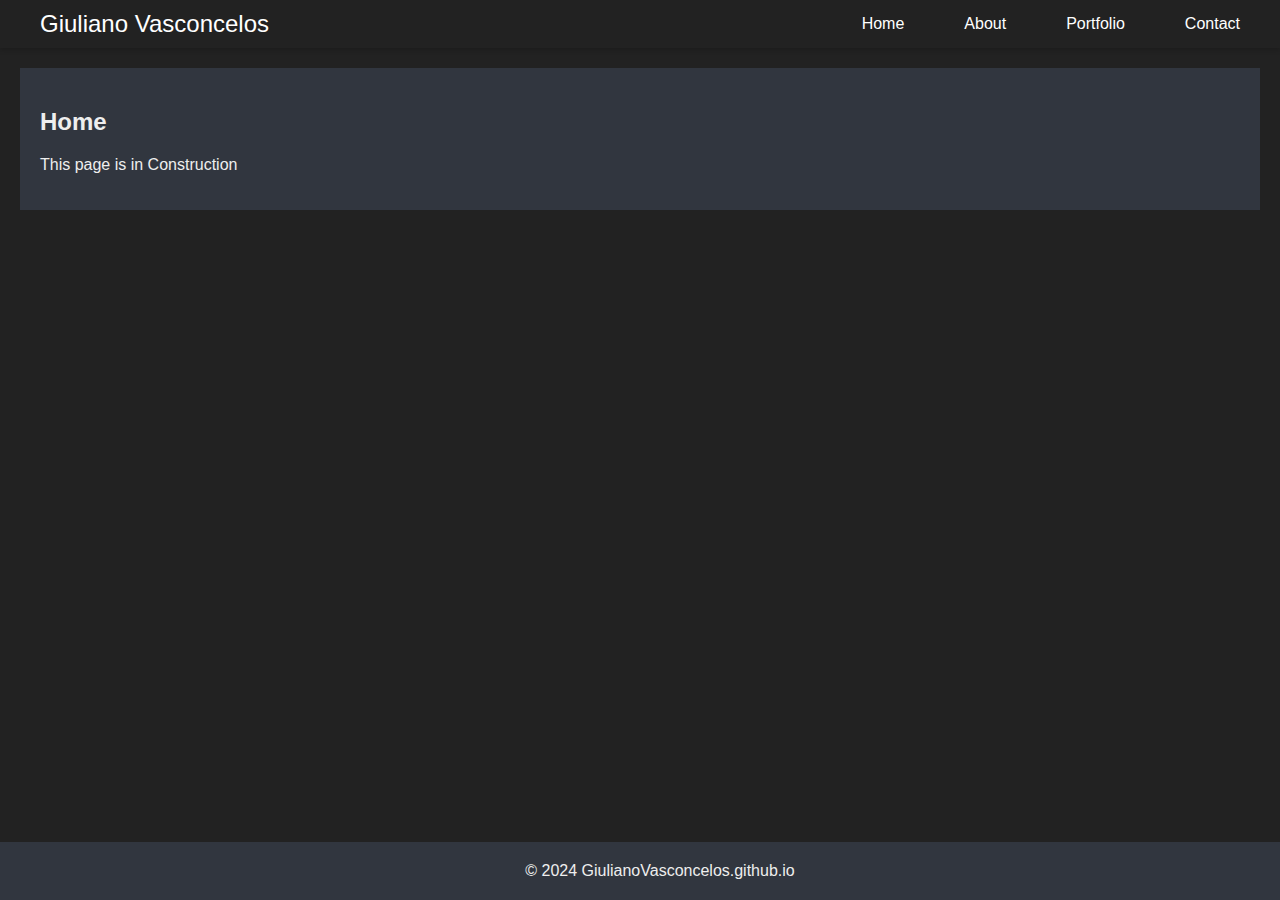
<file: index.html>
<!DOCTYPE html>
<html lang="en">
<head>
    <meta charset="UTF-8">
    <meta name="viewport" content="width=device-width, initial-scale=1.0">
    <title>GiulianoVasconcelos.github.io</title>
    <link rel="stylesheet" href="styles.css">
    <link rel="stylesheet" href="https://cdnjs.cloudflare.com/ajax/libs/font-awesome/5.15.4/css/all.min.css"> <!-- Font Awesome CDN -->

    
</head>
<body>
    <nav>
        <div class="logo">
            <a href="#">Giuliano Vasconcelos</a>
        </div>
        <!--<input type="checkbox" id="menu-toggle">-->
        <label for="menu-toggle" class="menu-icon">
            <i class="fas fa-bars"></i>
        </label>
        <ul class="menu">
            <li><a href="index.html">Home</a></li>
            <li><a href="about.html">About</a></li>
            <li><a href="portfolio.html">Portfolio</a></li>
            <li><a href="contact.html">Contact</a></li>
        </ul>
    </nav>

    <section id="Home">
        <h2>Home</h2>
       <p> 
            This page is in Construction
        </p>
    </section>
    
    <footer>
        &copy; 2024 GiulianoVasconcelos.github.io
    </footer>
</body>
</html>
</file>
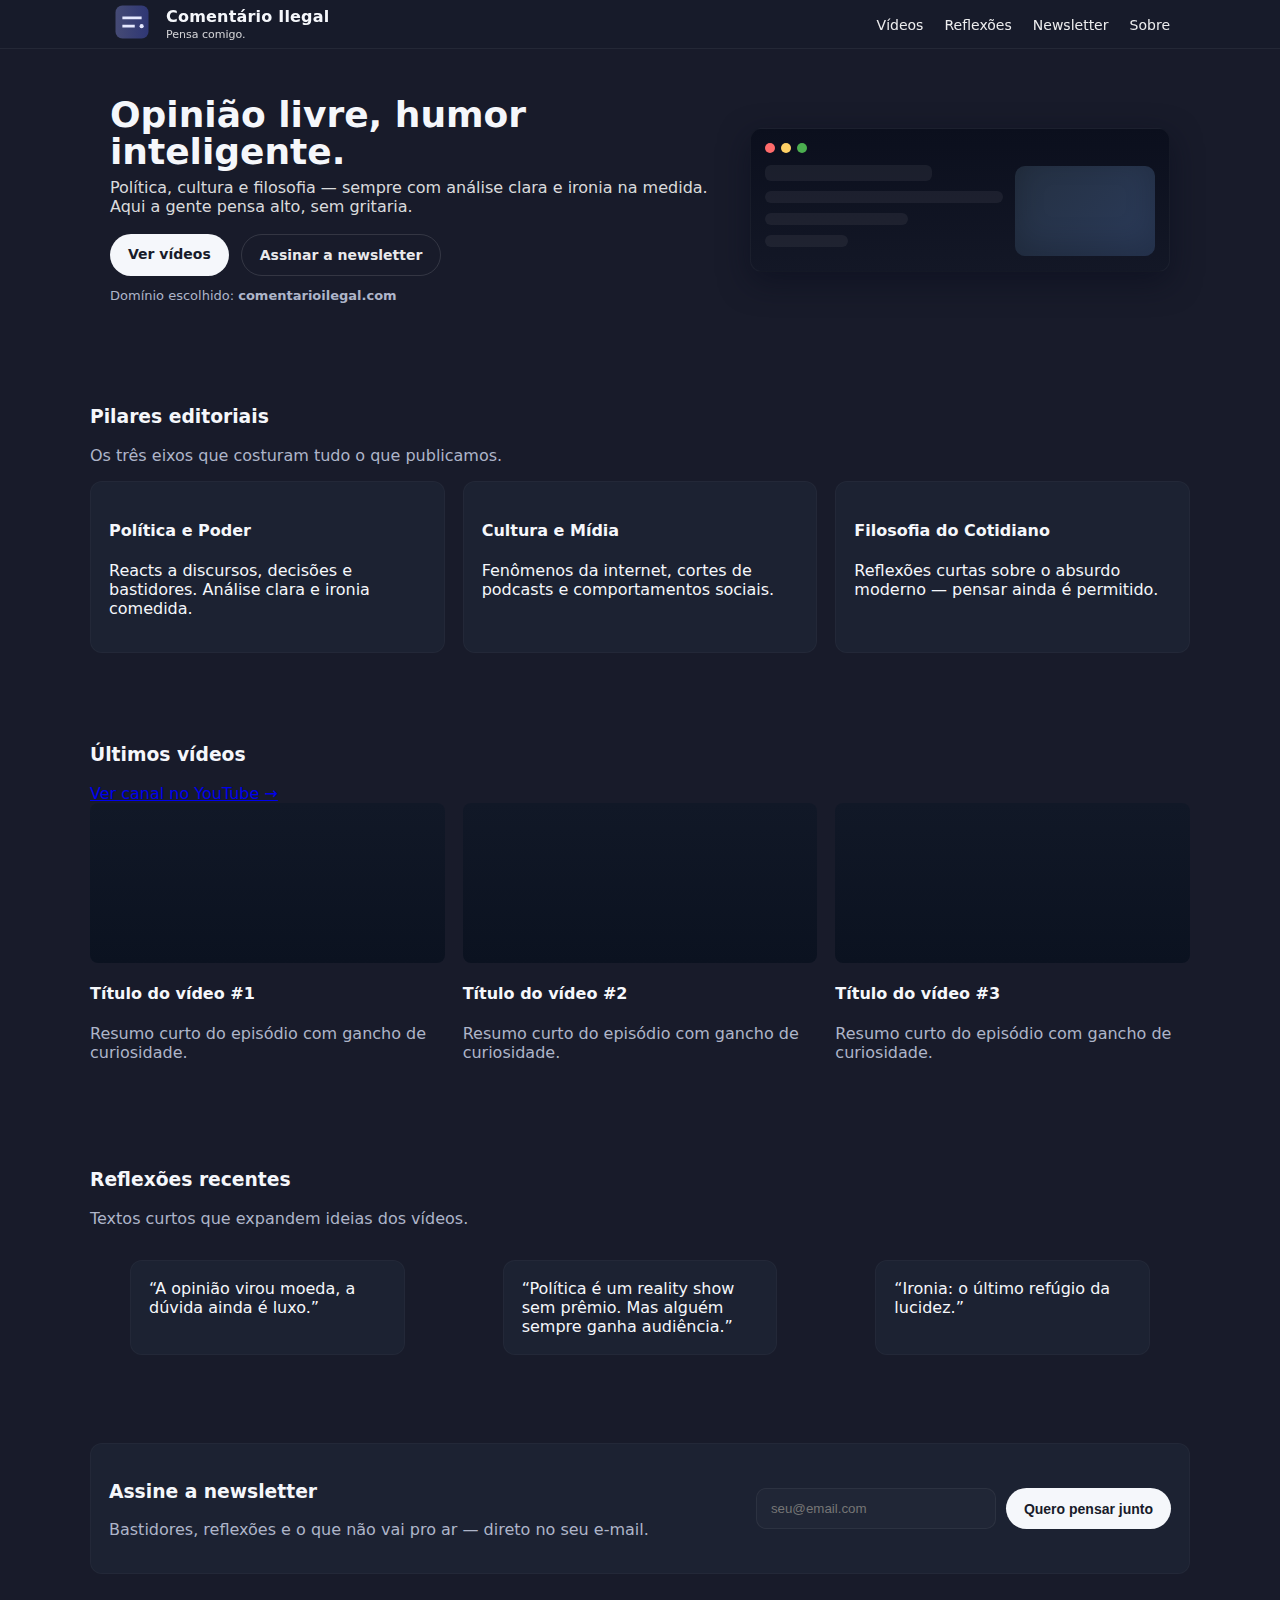
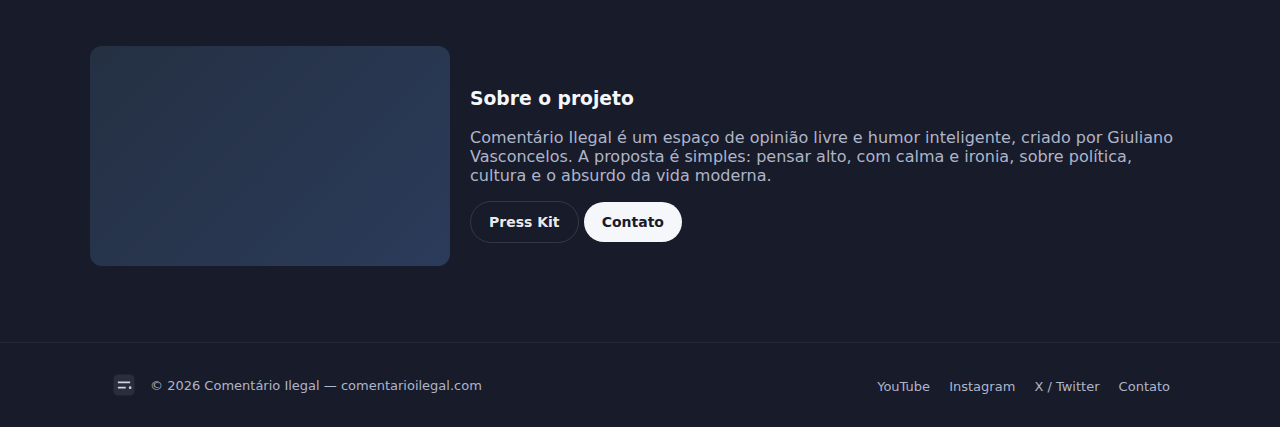
<file: comentarioilegal/index.html>
<!doctype html>
<html lang="pt-BR">
<head>
  <meta charset="utf-8" />
  <meta name="viewport" content="width=device-width,initial-scale=1" />
  <title>Comentário Ilegal — Pensa comigo.</title>
  <meta name="description" content="Comentário Ilegal: política, cultura e filosofia com análise e ironia." />
  <link rel="icon" href="data:image/svg+xml,%3Csvg xmlns='http://www.w3.org/2000/svg' viewBox='0 0 64 64'%3E%3Crect width='64' height='64' rx='10' fill='%232A2D3A'/%3E%3Cpath d='M18 24h28v4H18zm0 12h18v4H18z' fill='%23D1D3E0'/%3E%3Ccircle cx='46' cy='38' r='3' fill='%23D1D3E0'/%3E%3C/svg%3E" />

  <link rel="stylesheet" href="styles.css" />
</head>
<body>
  <header class="topbar">
    <div class="container header-inner">
      <div class="brand">
        <div class="logo-wrap" aria-hidden="true">
          <svg width="44" height="44" viewBox="0 0 64 64" xmlns="http://www.w3.org/2000/svg">
            <defs>
              <linearGradient id="g1" x1="0" x2="1">
                <stop offset="0" stop-color="#9aa4ff"/>
                <stop offset="1" stop-color="#5a6bff"/>
              </linearGradient>
            </defs>
            <rect x="8" y="8" width="48" height="48" rx="10" fill="url(#g1)" opacity="0.35"/>
            <path d="M18 24h28v4H18zm0 12h18v4H18z" fill="#e6e9ff"/>
            <circle cx="46" cy="38" r="3" fill="#e6e9ff"/>
          </svg>
        </div>
        <div class="brand-text">
          <h1>Comentário Ilegal</h1>
          <p class="tag">Pensa comigo.</p>
        </div>
      </div>

      <nav class="nav">
        <a href="#videos">Vídeos</a>
        <a href="#artigos">Reflexões</a>
        <a href="#newsletter">Newsletter</a>
        <a href="#sobre">Sobre</a>
      </nav>
    </div>
  </header>

  <main>
    <section class="hero">
      <div class="container hero-inner">
        <div class="hero-copy">
          <h2>Opinião livre, humor inteligente.</h2>
          <p>Política, cultura e filosofia — sempre com análise clara e ironia na medida. Aqui a gente pensa alto, sem gritaria.</p>
          <div class="cta-group">
            <a class="btn primary" href="#videos">Ver vídeos</a>
            <a class="btn ghost" href="#newsletter">Assinar a newsletter</a>
          </div>
          <div class="domain">Domínio escolhido: <strong>comentarioilegal.com</strong></div>
        </div>
        <div class="hero-mock">
          <div class="player-mock">
            <div class="player-top"><span style="background:#ff6b6b"></span><span style="background:#ffd166"></span><span style="background:#4caf50"></span></div>
            <div class="player-body">
              <div class="player-left">
                <div class="line title"></div>
                <div class="line"></div>
                <div class="line short"></div>
                <div class="line shorter"></div>
              </div>
              <div class="player-thumb"></div>
            </div>
          </div>
        </div>
      </div>
    </section>

    <section id="videos" class="container section">
      <h3>Pilares editoriais</h3>
      <p class="muted">Os três eixos que costuram tudo o que publicamos.</p>
      <div class="grid-3 cards">
        <article class="card">
          <h4>Política e Poder</h4>
          <p>Reacts a discursos, decisões e bastidores. Análise clara e ironia comedida.</p>
        </article>
        <article class="card">
          <h4>Cultura e Mídia</h4>
          <p>Fenômenos da internet, cortes de podcasts e comportamentos sociais.</p>
        </article>
        <article class="card">
          <h4>Filosofia do Cotidiano</h4>
          <p>Reflexões curtas sobre o absurdo moderno — pensar ainda é permitido.</p>
        </article>
      </div>
    </section>

    <section class="container section">
      <div class="section-head">
        <h3>Últimos vídeos</h3>
        <a class="link" href="#">Ver canal no YouTube →</a>
      </div>
      <div class="grid-3 cards video-grid">
        <article class="video-card">
          <div class="thumb"></div>
          <h4>Título do vídeo #1</h4>
          <p class="muted">Resumo curto do episódio com gancho de curiosidade.</p>
        </article>
        <article class="video-card">
          <div class="thumb"></div>
          <h4>Título do vídeo #2</h4>
          <p class="muted">Resumo curto do episódio com gancho de curiosidade.</p>
        </article>
        <article class="video-card">
          <div class="thumb"></div>
          <h4>Título do vídeo #3</h4>
          <p class="muted">Resumo curto do episódio com gancho de curiosidade.</p>
        </article>
      </div>
    </section>

    <section id="artigos" class="container section">
      <h3>Reflexões recentes</h3>
      <p class="muted">Textos curtos que expandem ideias dos vídeos.</p>
      <div class="grid-3 cards">
        <blockquote class="quote">“A opinião virou moeda, a dúvida ainda é luxo.”</blockquote>
        <blockquote class="quote">“Política é um reality show sem prêmio. Mas alguém sempre ganha audiência.”</blockquote>
        <blockquote class="quote">“Ironia: o último refúgio da lucidez.”</blockquote>
      </div>
    </section>

    <section id="newsletter" class="container section">
      <div class="newsletter-card">
        <div>
          <h3>Assine a newsletter</h3>
          <p class="muted">Bastidores, reflexões e o que não vai pro ar — direto no seu e‑mail.</p>
        </div>
        <form class="subscribe-form" action="#" onsubmit="return false;">
          <input type="email" placeholder="seu@email.com" required />
          <button class="btn primary" type="submit">Quero pensar junto</button>
        </form>
      </div>
    </section>

    <section id="sobre" class="container section">
      <div class="about-grid">
        <div class="about-image"></div>
        <div>
          <h3>Sobre o projeto</h3>
          <p class="muted">Comentário Ilegal é um espaço de opinião livre e humor inteligente, criado por Giuliano Vasconcelos. A proposta é simples: pensar alto, com calma e ironia, sobre política, cultura e o absurdo da vida moderna.</p>
          <div class="cta-row">
            <a class="btn ghost" href="#">Press Kit</a>
            <a class="btn primary" href="#">Contato</a>
          </div>
        </div>
      </div>
    </section>
  </main>

  <footer class="footer">
    <div class="container footer-inner">
      <div class="brand-small">
        <svg width="28" height="28" viewBox="0 0 64 64" xmlns="http://www.w3.org/2000/svg" aria-hidden="true">
          <rect x="8" y="8" width="48" height="48" rx="10" fill="#2A2D3A" />
          <path d="M18 24h28v4H18zm0 12h18v4H18z" fill="#D1D3E0"/>
          <circle cx="46" cy="38" r="3" fill="#D1D3E0"/>
        </svg>
        <div class="brand-copy">© {year} Comentário Ilegal — comentarioilegal.com</div>
      </div>
      <nav class="footer-nav">
        <a href="#">YouTube</a>
        <a href="#">Instagram</a>
        <a href="#">X / Twitter</a>
        <a href="#">Contato</a>
      </nav>
    </div>
  </footer>

<script>
// insert current year
document.querySelectorAll('.brand-copy').forEach(el => {
  el.innerText = el.innerText.replace('{year}', new Date().getFullYear());
});
</script>
</body>
</html>
</file>
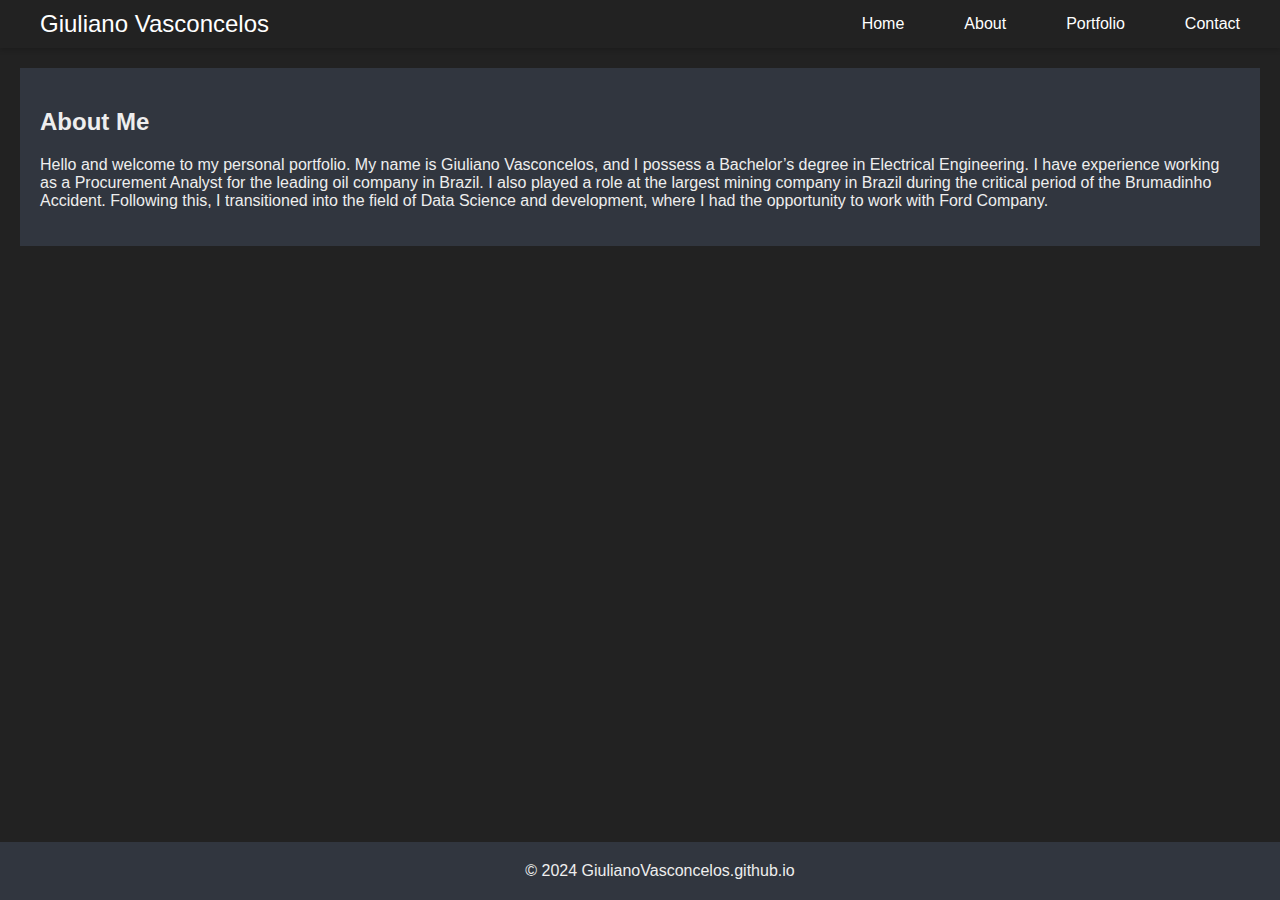
<file: about.html>
<!DOCTYPE html>
<html lang="en">
<head>
    <meta charset="UTF-8">
    <meta name="viewport" content="width=device-width, initial-scale=1.0">
    <title>GiulianoVasconcelos.github.io</title>
    <link rel="stylesheet" href="styles.css">
    <link rel="stylesheet" href="https://cdnjs.cloudflare.com/ajax/libs/font-awesome/5.15.4/css/all.min.css"> <!-- Font Awesome CDN -->
</head>

<body>
    <nav>
        <div class="logo">
            <a href="#">Giuliano Vasconcelos</a>
        </div>
        <!--<input type="checkbox" id="menu-toggle"> -->
        <label for="menu-toggle" class="menu-icon">
            <i class="fas fa-bars"></i>
        </label>
        <ul class="menu">
            <li><a href="index.html">Home</a></li>
            <li><a href="about.html">About</a></li>
            <li><a href="portfolio.html">Portfolio</a></li>
            <li><a href="contact.html">Contact</a></li>
        </ul>
    </nav>

    <section id="about">
        <h2>About Me</h2>
       <p> Hello and welcome to my personal portfolio. My name is Giuliano Vasconcelos, 
        and I possess a Bachelor’s degree in Electrical Engineering. I have experience 
        working as a Procurement Analyst for the leading oil company in Brazil. I also 
        played a role at the largest mining company in Brazil during the critical period 
        of the Brumadinho Accident. Following this, I transitioned into the field of Data 
        Science and development, where I had the opportunity to work with Ford Company.</p>
    </section>
        
        
    </div>


    <footer>
        &copy; 2024 GiulianoVasconcelos.github.io
    </footer>

</body>
</html>
</file>
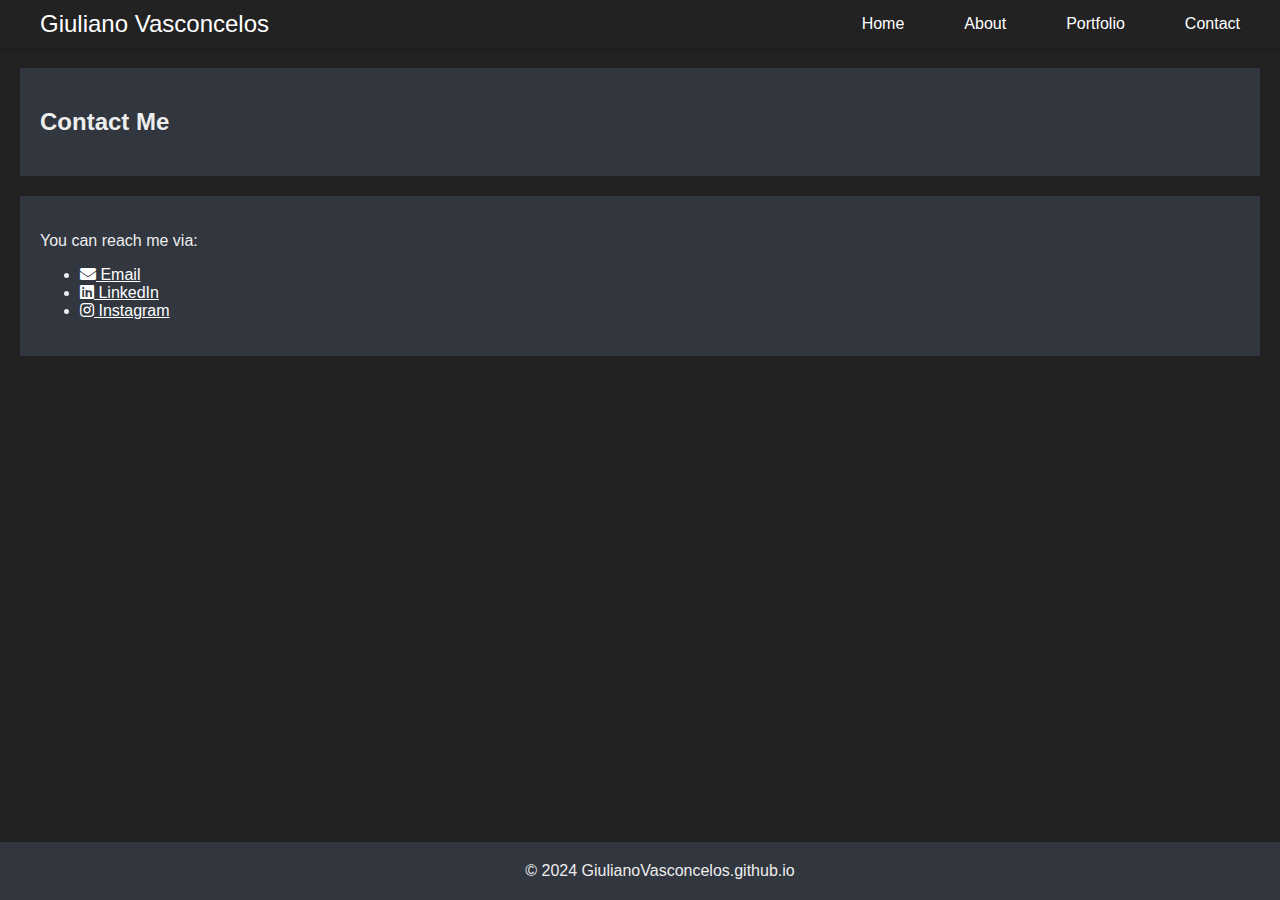
<file: contact.html>
<!DOCTYPE html>
<html lang="en">
<head>
    <meta charset="UTF-8">
    <meta name="viewport" content="width=device-width, initial-scale=1.0">
    <title>GiulianoVasconcelos.github.io</title>
    <link rel="stylesheet" href="styles.css">
    <link rel="stylesheet" href="https://cdnjs.cloudflare.com/ajax/libs/font-awesome/5.15.4/css/all.min.css"> <!-- Font Awesome CDN -->
</head>

<body>
    <nav>
        <div class="logo">
            <a href="#">Giuliano Vasconcelos</a>
        </div>
        <!--<input type="checkbox" id="menu-toggle"> -->
        <label for="menu-toggle" class="menu-icon">
            <i class="fas fa-bars"></i>
        </label>
        <ul class="menu">
            <li><a href="index.html">Home</a></li>
            <li><a href="about.html">About</a></li>
            <li><a href="portfolio.html">Portfolio</a></li>
            <li><a href="contact.html">Contact</a></li>
        </ul>
    </nav>

    <section id="contact">
        <h2>Contact Me</h2>
    </section>

    <section id="contact">
        <p>You can reach me via:</p>
        <ul class="contact-list">
            <li><a href="mailto:giuliano.vasconcelos@gmail.com"><i class="fas fa-envelope"></i> Email</a></li>
            <li><a href="https://www.linkedin.com/in/giuliano-vasconcelos/" target="_blank"><i class="fab fa-linkedin"></i> LinkedIn</a></li>
            <li><a href="https://www.instagram.com/giuliano_vasconcelos/" target="_blank"><i class="fab fa-instagram"></i> Instagram</a></li>
        </ul>
    </section>
        
        
        
    </div>


    <footer>
        &copy; 2024 GiulianoVasconcelos.github.io
    </footer>

</body>
</html>
</file>
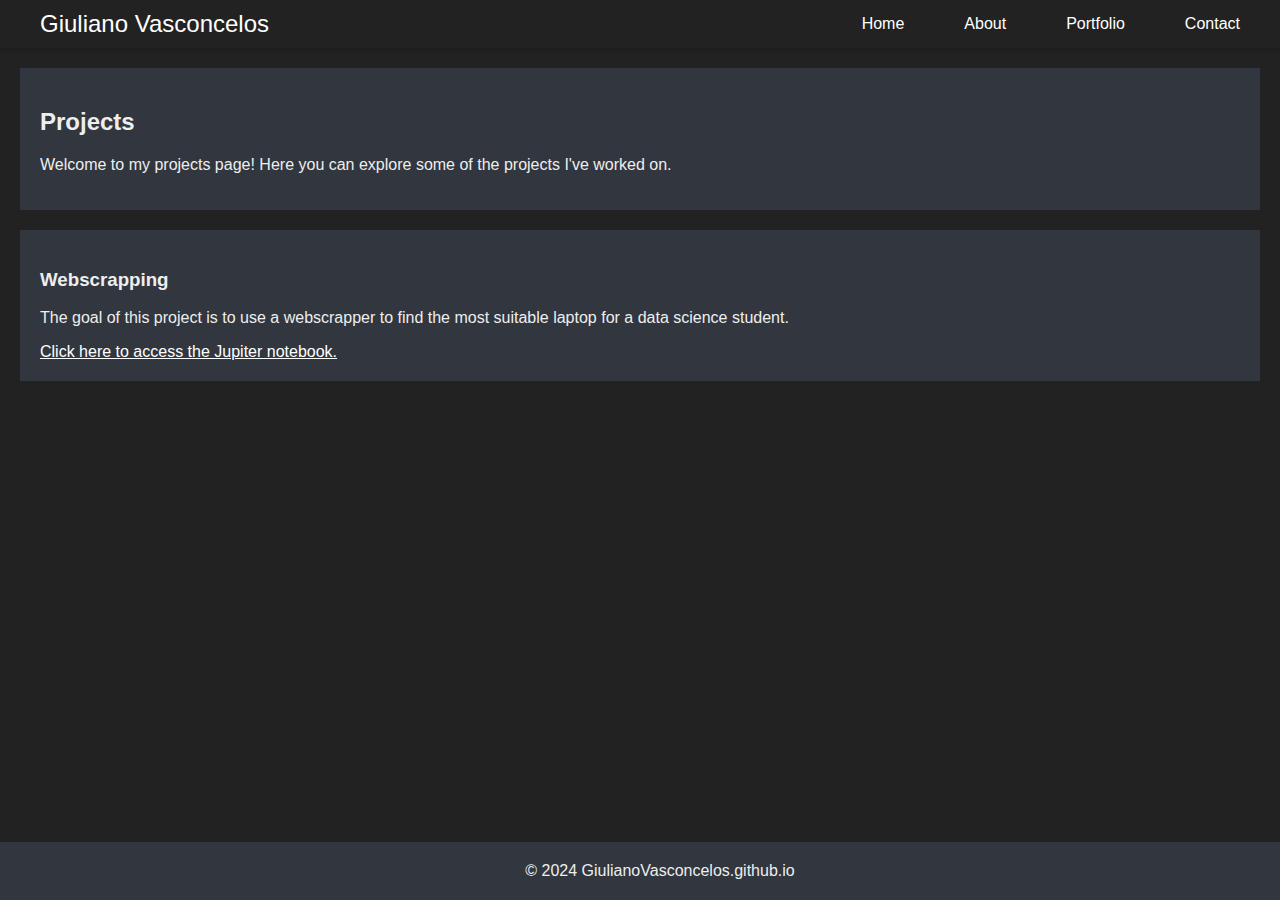
<file: portfolio.html>
<!DOCTYPE html>
<html lang="en">
<head>
    <meta charset="UTF-8">
    <meta name="viewport" content="width=device-width, initial-scale=1.0">
    <title>GiulianoVasconcelos.github.io</title>
    <link rel="stylesheet" href="styles.css">
    <link rel="stylesheet" href="https://cdnjs.cloudflare.com/ajax/libs/font-awesome/5.15.4/css/all.min.css"> <!-- Font Awesome CDN -->
</head>
<body>
    <nav>
        <div class="logo">
            <a href="#">Giuliano Vasconcelos</a>
        </div>
        <!--<input type="checkbox" id="menu-toggle"> -->
        <label for="menu-toggle" class="menu-icon">
            <i class="fas fa-bars"></i>
        </label>
        <ul class="menu">
            <li><a href="index.html">Home</a></li>
            <li><a href="about.html">About</a></li>
            <li><a href="portfolio.html">Portfolio</a></li>
            <li><a href="contact.html">Contact</a></li>
        </ul>
    </nav>

    <section id="about">
        <h2>Projects</h2>
        <p>Welcome to my projects page! Here you can explore some of the projects I've worked on.</p>
    </section>

    <section id="portfolio">
        
        <div class="project">
            <h3>Webscrapping</h3>
            <p>The goal of this project is to use a webscrapper to find the most suitable laptop for a data science student.</p>
            <a href="https://github.com/GiulianoVasconcelos/Webscrapping_laptops/blob/main/Lab6_WebScrapping.ipynb" target="_blank">Click here to access the Jupiter notebook. </a>
        </div>
        
    </section>
        
        
        
    </div>


    <footer>
        &copy; 2024 GiulianoVasconcelos.github.io
    </footer>

</body>
</html>
</file>
<file: styles.css>
body {
    margin: 0;
    padding: 0;
    font-family: Arial, sans-serif;
    background-color: #222;
}

nav {
    background-color: #222;
    color: #fff;
    display: flex;
    align-items: center;
    padding: 10px 20px;
    box-shadow: 0px 2px 5px rgba(0, 0, 0, 0.2);
}

nav a {
    color: #eeeeee; /* Navigation link text color */
    text-decoration: none;
    padding: 10px 20px;
}

nav a:hover {
    background-color: #31363f; /* Navigation link hover background color */
}


/* Section styles */
section {
    padding: 20px;
    margin: 20px;
    background-color: #31363f; /* Section background color */
    color: #eeeeee; /* Footer text color */

}



/* Footer styles */
footer {
    background-color: #31363f; /* Footer background color */
    color: #eeeeee; /* Footer text color */
    text-align: center;
    padding: 20px;
    position: fixed;
    bottom: 0;
    width: 100%;
}


/* unvisited link */
a:link {
  color: #fff;
  
}

/* visited link */
a:visited {
  color: #eeeeee;
}

/* mouse over link */
a:hover {
  color: 222831;
}

/* selected link */
a:active {
  color: 222831;
}



.logo {
    flex: 1;
}

.logo a {
    color: #fff;
    font-size: 24px;
    text-decoration: none;
}

.menu {
    list-style: none;
    margin: 0;
    padding: 0;
    display: flex;
}

.menu li {
    margin-left: 20px;
}

.menu li a {
    color: #fff;
    text-decoration: none;
}

.menu-icon {
    display: none;
    color: #fff;
    font-size: 24px;
    cursor: pointer;
}

@media screen and (max-width: 768px) {
    .menu {
        display: none;
        flex-direction: column;
        background-color: #333;
        position: absolute;
        top: 50px;
        left: 0;
        width: 100%;
        padding: 10px;
    }

    .menu li {
        margin: 10px 0;
    }

    .menu-icon {
        display: block;
    }

    #menu-toggle {
        display: none;
    }

    #menu-toggle:checked + .menu {
        display: flex;
    }
}
</file>
<file: comentarioilegal/styles.css>
:root{
  --bg:#181b2a;
  --card:#1c2232;
  --muted:#aeb5c9;
  --accent:#5a6bff;
  --light:#f5f7fb;
  --gray:#5b5b5b;
}
*{box-sizing:border-box}
body{font-family:Inter, system-ui, -apple-system, 'Segoe UI', Roboto, 'Helvetica Neue', Arial; margin:0; background:var(--bg); color:var(--light); -webkit-font-smoothing:antialiased; -moz-osx-font-smoothing:grayscale;}
.container{max-width:1100px; margin:0 auto; padding:0 20px;}
.topbar{position:sticky; top:0; z-index:40; backdrop-filter: blur(8px); background:rgba(24,27,42,0.92); border-bottom:1px solid rgba(255,255,255,0.06)}
.header-inner{display:flex; align-items:center; justify-content:space-between;}
.brand{display:flex; gap:12px; align-items:center}
.brand-text h1{font-size:16px; margin:0; font-weight:700; letter-spacing:0.2px}
.tag{margin:0; font-size:11px; color:rgba(255,255,255,0.8); margin-top:2px}
.nav a{color:rgba(255,255,255,0.92); text-decoration:none; margin-left:16px; font-size:14px}
.hero{padding:48px 0;}
.hero-inner{display:grid; grid-template-columns:1fr 420px; gap:28px; align-items:center;}
.hero-copy h2{font-size:36px; margin:0 0 8px 0; line-height:1.02}
.hero-copy p{color:rgba(255,255,255,0.85); margin:0 0 18px 0; font-size:16px}
.cta-group{display:flex; gap:12px; margin-top:6px}
.btn{display:inline-block; padding:12px 18px; border-radius:999px; text-decoration:none; font-weight:600; font-size:14px}
.btn.primary{background:var(--light); color:var(--bg); border:0}
.btn.ghost{border:1px solid rgba(255,255,255,0.12); color:rgba(255,255,255,0.92); background:transparent}
.domain{margin-top:12px; font-size:13px; color:var(--muted)}

/* player mock */
.player-mock{border-radius:12px; background:linear-gradient(180deg,#0b0f1d, #131726); padding:14px; border:1px solid rgba(255,255,255,0.04); box-shadow:0 10px 30px rgba(10,14,30,0.6)}
.player-top{height:10px; display:flex; gap:6px; align-items:center}
.player-top span{display:inline-block; width:10px; height:10px; border-radius:6px}
.player-body{display:flex; gap:12px; padding-top:12px; align-items:center}
.player-left{flex:1}
.line{height:12px; background:rgba(255,255,255,0.06); margin-bottom:10px; border-radius:6px}
.line.title{height:16px; width:70%}
.line.short{width:60%}
.line.shorter{width:35%}
.player-thumb{width:140px; height:90px; border-radius:10px; background:linear-gradient(135deg,#243042,#2b3b5a); box-shadow:inset 0 -10px 30px rgba(0,0,0,0.2)}

/* sections */
.section{padding:36px 0}
.muted{color:var(--muted)}
.grid-3{display:grid; grid-template-columns:repeat(3,1fr); gap:18px}
.card{background:var(--card); padding:18px; border-radius:12px; border:1px solid rgba(255,255,255,0.03)}
.video-grid .thumb{height:160px; border-radius:8px; background:linear-gradient(180deg,#111827,#0b1220)}
.quote{padding:18px; border-radius:12px; background:var(--card); border:1px solid rgba(255,255,255,0.03); color:var(--light)}

/* newsletter */
.newsletter-card{display:flex; gap:20px; align-items:center; justify-content:space-between; padding:18px; border-radius:12px; background:var(--card); border:1px solid rgba(255,255,255,0.03)}
.subscribe-form{display:flex; gap:10px}
.subscribe-form input{padding:12px 14px; border-radius:10px; border:1px solid rgba(255,255,255,0.06); background:rgba(255,255,255,0.02); color:var(--light); min-width:240px}

/* about */
.about-grid{display:grid; grid-template-columns:360px 1fr; gap:20px; align-items:center}
.about-image{height:220px; border-radius:12px; background:linear-gradient(135deg,#243042,#2b3b5a)}

/* footer */
.footer{border-top:1px solid rgba(255,255,255,0.06); padding:28px 0; margin-top:40px}
.footer-inner{display:flex; align-items:center; justify-content:space-between; gap:20px}
.brand-small{display:flex; align-items:center; gap:12px}
.brand-copy{color:var(--muted); font-size:13px}
.footer-nav a{color:var(--muted); margin-left:14px; text-decoration:none; font-size:13px}

/* responsive */
@media (max-width:900px){
  .hero-inner{grid-template-columns:1fr}
  .grid-3{grid-template-columns:1fr}
  .about-grid{grid-template-columns:1fr}
  .nav{display:none}
}
</file>
